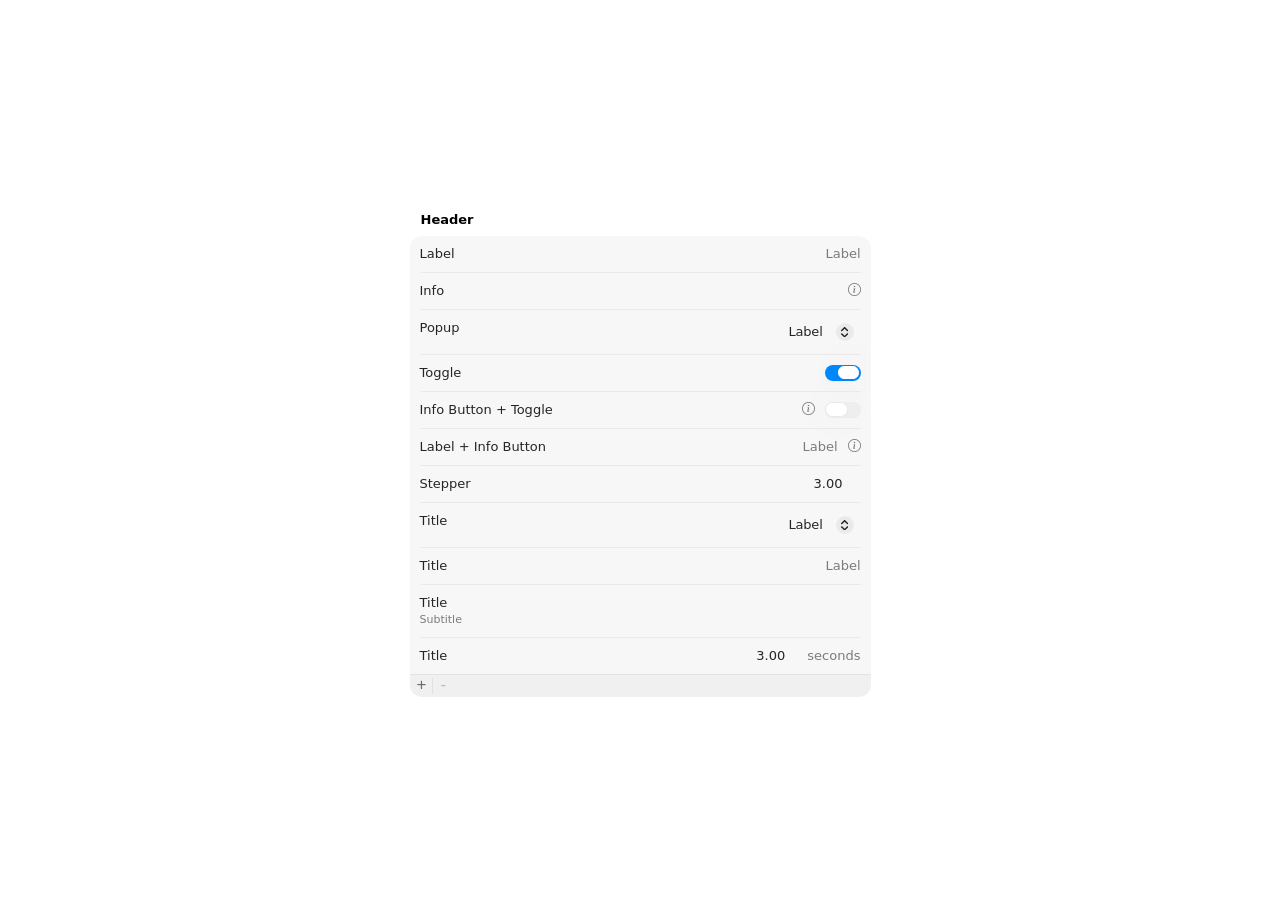
<file: index.html>
<!doctype html>
<html lang="en">
  <head>
    <meta charset="utf-8">
    <!-- https://developer.apple.com/library/archive/documentation/AppleApplications/Reference/SafariWebContent/UsingtheViewport/UsingtheViewport.html -->
    <meta name="viewport" content="width=device-width, viewport-fit=cover">
    <title>AppKit on the Web</title>
    <script src="./javascripts/base.js"></script>
    <link rel="stylesheet" href="https://cdn.jsdelivr.net/npm/bootstrap-icons@1.11.3/font/bootstrap-icons.min.css">
    <link rel="stylesheet" href="./stylesheets/AppKit.css">
  </head>
  <body style="margin: 0; height: 100vh; display: flex; justify-content: center; align-items: center; background-color: #FFFFFF;">
    <div>
      <h1 class="appkit-form-list-row-header">Header</h1>
      <form class="appkit-form-list" style="width: 461px; --height: 469px;">
        <div class="appkit-form-list-row">
          <div style="display: flex; justify-content: space-between;">
            <div class="leading">
              Label
            </div>
            <div class="trailing" style="color: rgba(0,0,0,0.50);">
              Label
            </div>
          </div>
        </div>
        <div class="appkit-form-list-row">
          <div style="display: flex; justify-content: space-between;">
            <div class="leading">
              Info
            </div>
            <div class="trailing" style="color: rgba(0,0,0,0.50);">
              <i class="bi bi-info-circle"></i>
            </div>
          </div>
        </div>
        <div class="appkit-form-list-row">
          <div style="display: flex; justify-content: space-between;">
            <div class="leading">
              Popup
            </div>
            <div class="trailing" style="color: rgba(0,0,0,0.50);">
              <appkit-pop-up-button id="unittype" name="unittype">
                <option value=""> Label </option>
                <option value="1"> Miner </option>
                <option value="2"> Puffer </option>
                <option value="3"> Snipey </option>
                <option value="4"> Max </option>
                <option value="5"> Firebot </option>
              </appkit-pop-up-button>
            </div>
          </div>
        </div>
        <div class="appkit-form-list-row">
          <div style="display: flex; justify-content: space-between;">
            <div class="leading">
              Toggle
            </div>
            <div class="trailing">
              <appkit-switch checked />
            </div>
          </div>
        </div>
        <div class="appkit-form-list-row">
          <div style="display: flex; justify-content: space-between;">
            <div class="leading">
              Info Button + Toggle
            </div>
            <div class="trailing" style="color: rgba(0,0,0,0.50); gap: 10px;">
              <i class="bi bi-info-circle"></i><appkit-switch />
            </div>
          </div>
        </div>
        <div class="appkit-form-list-row">
          <div style="display: flex; justify-content: space-between;">
            <div class="leading">
              Label + Info Button
            </div>
            <div class="trailing" style="color: rgba(0,0,0,0.50); gap: 10px;">
              Label <i class="bi bi-info-circle"></i>
            </div>
          </div>
        </div>
        <div class="appkit-form-list-row">
          <div style="display: flex; justify-content: space-between;">
            <div class="leading">
              Stepper
            </div>
            <div class="trailing">
              <label style="color: rgba(0,0,0,0.50);">
                <input type="number" value="3.00" style="width: 53px;">
              </label>
            </div>
          </div>
        </div>
        <div class="appkit-form-list-row">
          <div style="display: flex; justify-content: space-between;">
            <div class="leading">
              Title
            </div>
            <div class="trailing" style="color: rgba(0,0,0,0.50);">
              <appkit-pop-up-button id="unittype" name="unittype">
                <option value=""> Label </option>
                <option value="1"> Miner </option>
                <option value="2"> Puffer </option>
                <option value="3"> Snipey </option>
                <option value="4"> Max </option>
                <option value="5"> Firebot </option>
              </appkit-pop-up-button>
            </div>
          </div>
        </div>
        <div class="appkit-form-list-row">
          <div style="display: flex; justify-content: space-between;">
            <div class="leading">
              Title
            </div>
            <div class="trailing" style="color: rgba(0,0,0,0.50);">
              Label
            </div>
          </div>
        </div>
        <div class="appkit-form-list-row">
          <div style="display: flex; justify-content: space-between;">
            <div class="leading">
              Title<br>
              <span class="subtitle">Subtitle</span>
            </div>
          </div>
        </div>
        <div class="appkit-form-list-row">
          <div style="display: flex; justify-content: space-between;">
            <div class="leading">
              Title
            </div>
            <div class="trailing">
              <label style="color: rgba(0,0,0,0.50);">
                <input type="number" value="3.00" style="width: 53px;"> seconds
              </label>
            </div>
          </div>
        </div>
        <div class="appkit-form-list-row footer">
          <button class="add">+</button><button class="remove" disabled>-</button>
        </div>
      </form>
    </div>
    <script src="./javascripts/NSPopUpButton.js"></script>
    <script src="./javascripts/NSSwitch.js"></script>
  </body>
</html>
</file>
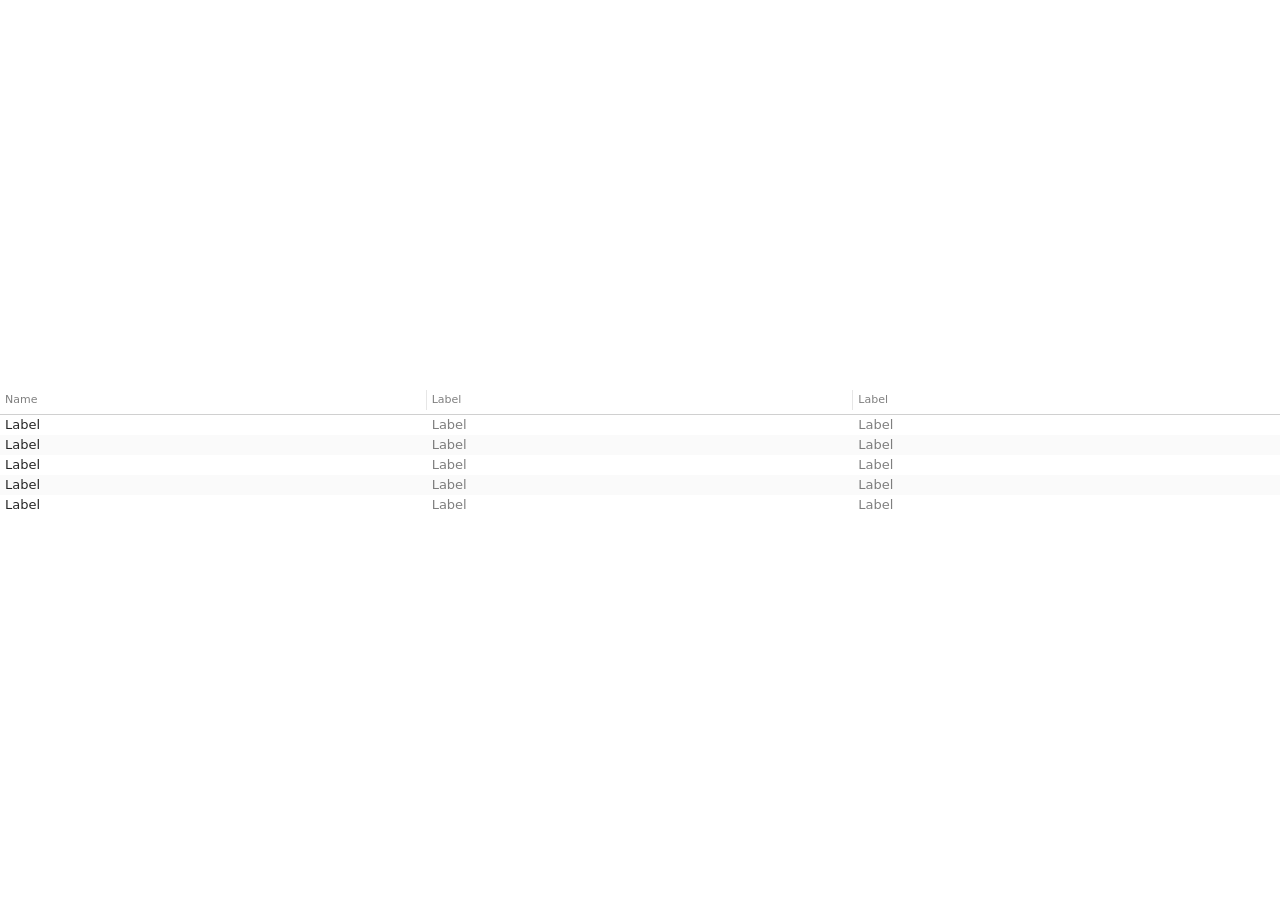
<file: index.html-move-to-examples__tables.html>
<!doctype html>
<html lang="en">
  <head>
    <meta charset="utf-8">
    <!-- https://developer.apple.com/library/archive/documentation/AppleApplications/Reference/SafariWebContent/UsingtheViewport/UsingtheViewport.html -->
    <meta name="viewport" content="user-scalable=no, width=device-width, viewport-fit=cover">
    <title>AppKit on the Web</title>
    <base href="./">
    <link rel="stylesheet" href="/stylesheets/AppKit.css">
  </head>
  <body style="margin: 0; height: 100vh; display: flex; justify-content: center; align-items: center;">
    <table class="appkit-table" style="width: 100%; --height: 100%;">
      <thead>
        <tr><th>Name</th ><th>Label</th><th>Label</th></tr>
      </thead>
      <tbody>
        <tr><td>Label</td><td>Label</td><td>Label</td></tr>
        <tr><td>Label</td><td>Label</td><td>Label</td></tr>
        <tr><td>Label</td><td>Label</td><td>Label</td></tr>
        <tr><td>Label</td><td>Label</td><td>Label</td></tr>
        <tr><td>Label</td><td>Label</td><td>Label</td></tr>
      </tbody>
    </table>
  </body>
</html>
</file>
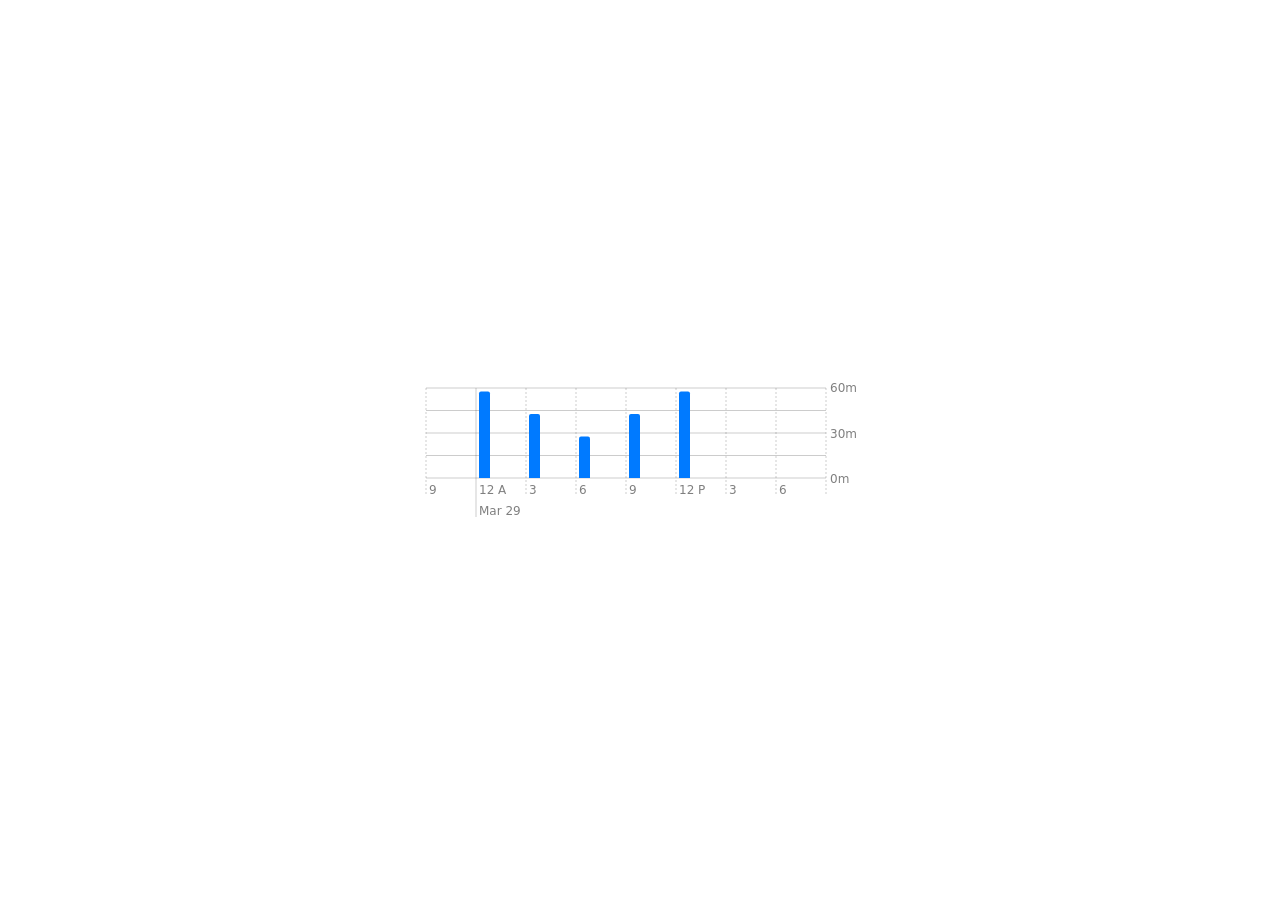
<file: examples/charts.html>
<!doctype html>
<html lang="en">
  <head>
    <meta charset="utf-8">
    <!-- https://developer.apple.com/library/archive/documentation/AppleApplications/Reference/SafariWebContent/UsingtheViewport/UsingtheViewport.html -->
    <meta name="viewport" content="width=device-width, viewport-fit=cover">
    <title>AppKit on the Web</title>
    <script src="../javascripts/base.js"></script>
    <link rel="stylesheet" href="../stylesheets/AppKit.css">
  </head>
  <body style="margin: 0; height: 100vh; display: flex; justify-content: center; align-items: center;">
    <svg class="appkit-chart" style="width: 431px; height: 134.5px;">
      <g class="x axis" stroke-dasharray="2,2">
        <line x1="1"   y1="5"    x2="1"   y2="112"></line>
        <line x1="51"  y1="5"    x2="51"  y2="134" stroke-dasharray="none"></line>
        <line x1="101" y1="5"    x2="101" y2="112"></line>
        <line x1="151" y1="5"    x2="151" y2="112"></line>
        <line x1="201" y1="5"    x2="201" y2="112"></line>
        <line x1="251" y1="5"    x2="251" y2="112"></line>
        <line x1="301" y1="5"    x2="301" y2="112"></line>
        <line x1="351" y1="5"    x2="351" y2="112"></line>
        <line x1="401" y1="5"    x2="401" y2="112"></line>
      </g>
      <g class="y axis">
        <line x1="1"   y1="5"    x2="401" y2="5"   ></line>
        <line x1="1"   y1="27.5" x2="401" y2="27.5"></line>
        <line x1="1"   y1="50"   x2="401" y2="50"  ></line>
        <line x1="1"   y1="72.5" x2="401" y2="72.5"></line>
        <line x1="1"   y1="95"   x2="401" y2="95"  ></line>
      </g>
      <g class="x labels">
        <text x="4"   y="111">9     </text>
        <text x="54"  y="111">12 A  </text>
        <text x="54"  y="132">Mar 29</text>
        <text x="104" y="111">3     </text>
        <text x="154" y="111">6     </text>
        <text x="204" y="111">9     </text>
        <text x="254" y="111">12 P  </text>
        <text x="304" y="111">3     </text>
        <text x="354" y="111">6     </text>
      </g>
      <g class="y labels">
        <text x="405" y="9"  >60m</text>
        <text x="405" y="55" >30m</text>
        <text x="405" y="100">0m </text>
      </g>
      <g class="marks">
        <path d="M54,95 V10.5 Q54,8.5 56,8.5 H63 Q65,8.5 65,10.5 V95 Z"></path>
        <path d="M104,95 V33 Q104,31 106,31 H113 Q115,31 115,33 V95 Z"></path>
        <path d="M154,95 V55.5 Q154,53.5 156,53.5 H163 Q165,53.5 165,55.5 V95 Z"></path>
        <path d="M204,95 V33 Q204,31 206,31 H213 Q215,31 215,33 V95 Z"></path>
        <path d="M254,95 V10.5 Q254,8.5 256,8.5 H263 Q265,8.5 265,10.5 V95 Z"></path>
      </g>
    </svg>
  </body>
</html>
</file>
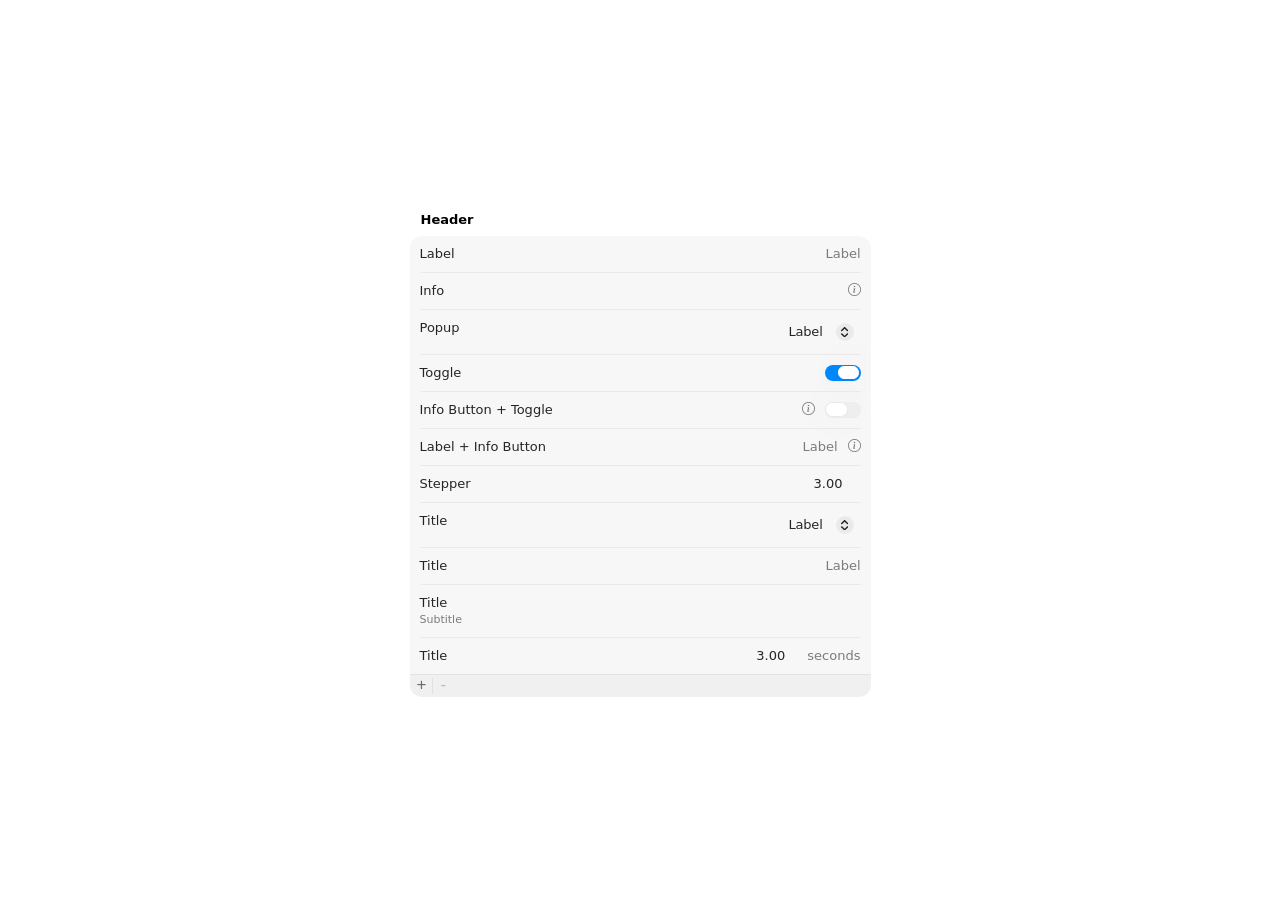
<file: examples/form-list.html>
<!doctype html>
<html lang="en">
  <head>
    <meta charset="utf-8">
    <!-- https://developer.apple.com/library/archive/documentation/AppleApplications/Reference/SafariWebContent/UsingtheViewport/UsingtheViewport.html -->
    <meta name="viewport" content="width=device-width, viewport-fit=cover">
    <title>AppKit on the Web</title>
    <script src="../javascripts/base.js"></script>
    <link rel="stylesheet" href="https://cdn.jsdelivr.net/npm/bootstrap-icons@1.11.3/font/bootstrap-icons.min.css">
    <link rel="stylesheet" href="../stylesheets/AppKit.css">
  </head>
  <body style="margin: 0; height: 100vh; display: flex; justify-content: center; align-items: center; background-color: #FFFFFF;">
    <div>
      <h1 class="appkit-form-list-row-header">Header</h1>
      <form class="appkit-form-list" style="width: 461px; --height: 469px;">
        <div class="appkit-form-list-row">
          <div style="display: flex; justify-content: space-between;">
            <div class="leading">
              Label
            </div>
            <div class="trailing" style="color: rgba(0,0,0,0.50);">
              Label
            </div>
          </div>
        </div>
        <div class="appkit-form-list-row">
          <div style="display: flex; justify-content: space-between;">
            <div class="leading">
              Info
            </div>
            <div class="trailing" style="color: rgba(0,0,0,0.50);">
              <i class="bi bi-info-circle"></i>
            </div>
          </div>
        </div>
        <div class="appkit-form-list-row">
          <div style="display: flex; justify-content: space-between;">
            <div class="leading">
              Popup
            </div>
            <div class="trailing" style="color: rgba(0,0,0,0.50);">
              <appkit-pop-up-button id="unittype" name="unittype">
                <option value=""> Label </option>
                <option value="1"> Miner </option>
                <option value="2"> Puffer </option>
                <option value="3"> Snipey </option>
                <option value="4"> Max </option>
                <option value="5"> Firebot </option>
              </appkit-pop-up-button>
            </div>
          </div>
        </div>
        <div class="appkit-form-list-row">
          <div style="display: flex; justify-content: space-between;">
            <div class="leading">
              Toggle
            </div>
            <div class="trailing">
              <appkit-switch checked />
            </div>
          </div>
        </div>
        <div class="appkit-form-list-row">
          <div style="display: flex; justify-content: space-between;">
            <div class="leading">
              Info Button + Toggle
            </div>
            <div class="trailing" style="color: rgba(0,0,0,0.50); gap: 10px;">
              <i class="bi bi-info-circle"></i><appkit-switch />
            </div>
          </div>
        </div>
        <div class="appkit-form-list-row">
          <div style="display: flex; justify-content: space-between;">
            <div class="leading">
              Label + Info Button
            </div>
            <div class="trailing" style="color: rgba(0,0,0,0.50); gap: 10px;">
              Label <i class="bi bi-info-circle"></i>
            </div>
          </div>
        </div>
        <div class="appkit-form-list-row">
          <div style="display: flex; justify-content: space-between;">
            <div class="leading">
              Stepper
            </div>
            <div class="trailing">
              <label style="color: rgba(0,0,0,0.50);">
                <input type="number" value="3.00" style="width: 53px;">
              </label>
            </div>
          </div>
        </div>
        <div class="appkit-form-list-row">
          <div style="display: flex; justify-content: space-between;">
            <div class="leading">
              Title
            </div>
            <div class="trailing" style="color: rgba(0,0,0,0.50);">
              <appkit-pop-up-button id="unittype" name="unittype">
                <option value=""> Label </option>
                <option value="1"> Miner </option>
                <option value="2"> Puffer </option>
                <option value="3"> Snipey </option>
                <option value="4"> Max </option>
                <option value="5"> Firebot </option>
              </appkit-pop-up-button>
            </div>
          </div>
        </div>
        <div class="appkit-form-list-row">
          <div style="display: flex; justify-content: space-between;">
            <div class="leading">
              Title
            </div>
            <div class="trailing" style="color: rgba(0,0,0,0.50);">
              Label
            </div>
          </div>
        </div>
        <div class="appkit-form-list-row">
          <div style="display: flex; justify-content: space-between;">
            <div class="leading">
              Title<br>
              <span class="subtitle">Subtitle</span>
            </div>
          </div>
        </div>
        <div class="appkit-form-list-row">
          <div style="display: flex; justify-content: space-between;">
            <div class="leading">
              Title
            </div>
            <div class="trailing">
              <label style="color: rgba(0,0,0,0.50);">
                <input type="number" value="3.00" style="width: 53px;"> seconds
              </label>
            </div>
          </div>
        </div>
        <div class="appkit-form-list-row footer">
          <button class="add">+</button><button class="remove" disabled>-</button>
        </div>
      </form>
    </div>
    <script src="../javascripts/NSPopUpButton.js"></script>
    <script src="../javascripts/NSSwitch.js"></script>
  </body>
</html>
</file>
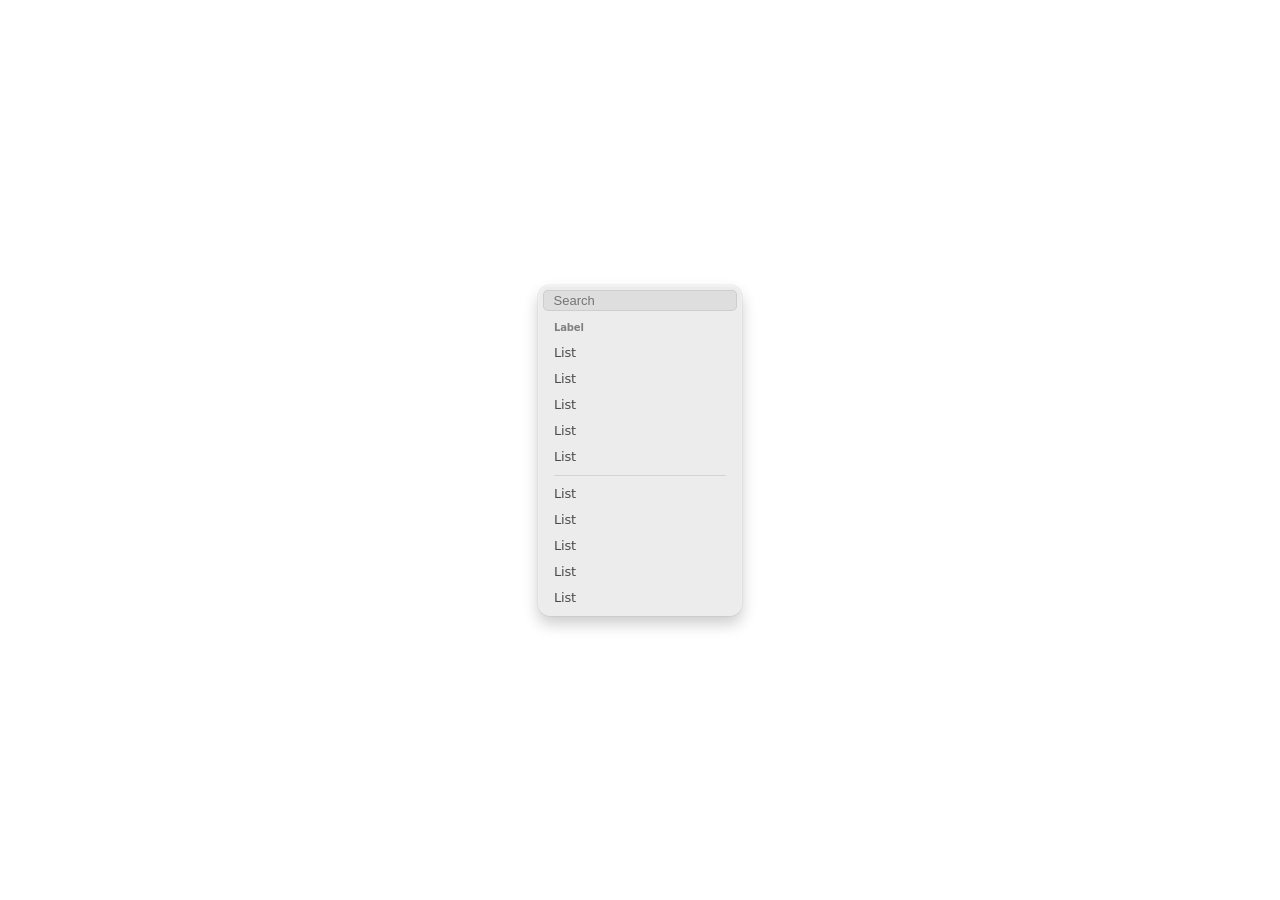
<file: examples/menus.html>
<!doctype html>
<html lang="en">
  <head>
    <meta charset="utf-8">
    <!-- https://developer.apple.com/library/archive/documentation/AppleApplications/Reference/SafariWebContent/UsingtheViewport/UsingtheViewport.html -->
    <meta name="viewport" content="width=device-width, viewport-fit=cover">
    <title>AppKit on the Web</title>
    <script src="../javascripts/base.js"></script>
    <link rel="stylesheet" href="../stylesheets/AppKit.css">
  </head>
  <body style="margin: 0; height: 100vh; display: flex; justify-content: center; align-items: center;">
    <div class="appkit-menu" style="width: 204px; --height: 105px;">
      <ol style="margin: 0; padding: 0; list-style: none;">
        <input type="text" class="appkit-text-field rounded --appkit-menu-item" placeholder="Search">
        <li class="appkit-menu-item-header">Label</li>
        <li class="appkit-menu-item"><span class="item">List</span></li>
        <li class="appkit-menu-item"><span class="item">List</span></li>
        <li class="appkit-menu-item"><span class="item">List</span></li>
        <li class="appkit-menu-item"><span class="item">List</span></li>
        <li class="appkit-menu-item"><span class="item">List</span></li>
        <hr>
        <li class="appkit-menu-item"><span class="item">List</span></li>
        <li class="appkit-menu-item"><span class="item">List</span></li>
        <li class="appkit-menu-item"><span class="item">List</span></li>
        <li class="appkit-menu-item"><span class="item">List</span></li>
        <li class="appkit-menu-item"><span class="item">List</span></li>
      </ol>
    </div>
  </body>
</html>
</file>
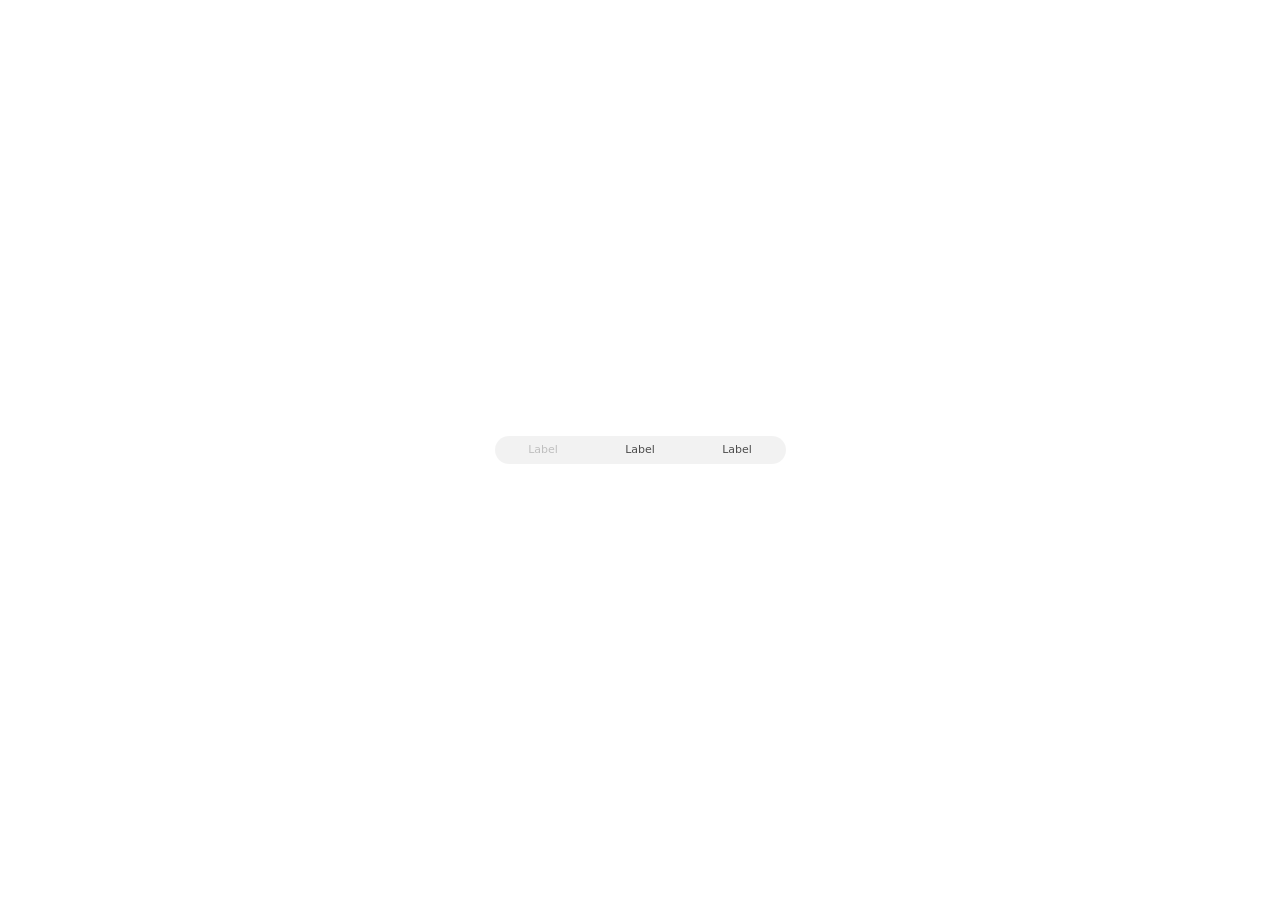
<file: examples/segmented-control.html>
<!doctype html>
<html lang="en">
  <head>
    <meta charset="utf-8">
    <!-- https://developer.apple.com/library/archive/documentation/AppleApplications/Reference/SafariWebContent/UsingtheViewport/UsingtheViewport.html -->
    <meta name="viewport" content="width=device-width, viewport-fit=cover">
    <title>AppKit on the Web</title>
    <script src="../javascripts/base.js"></script>
    <link rel="stylesheet" href="https://cdn.jsdelivr.net/npm/bootstrap-icons@1.11.3/font/bootstrap-icons.min.css">
    <link rel="stylesheet" href="../stylesheets/AppKit.css">
  </head>
  <body style="margin: 0; height: 100vh; display: flex; justify-content: center; align-items: center;">
    <fieldset class="appkit-segmented-control large" style="width: 291px;">
      <label><input type="radio" name="dog-type" value="pupper" required disabled>Label</label><label
            ><input type="radio" name="dog-type" value="doggo">Label</label><label
            ><input type="radio" name="dog-type" value="doge">Label</label>
    </fieldset>
  </body>
</html>
</file>
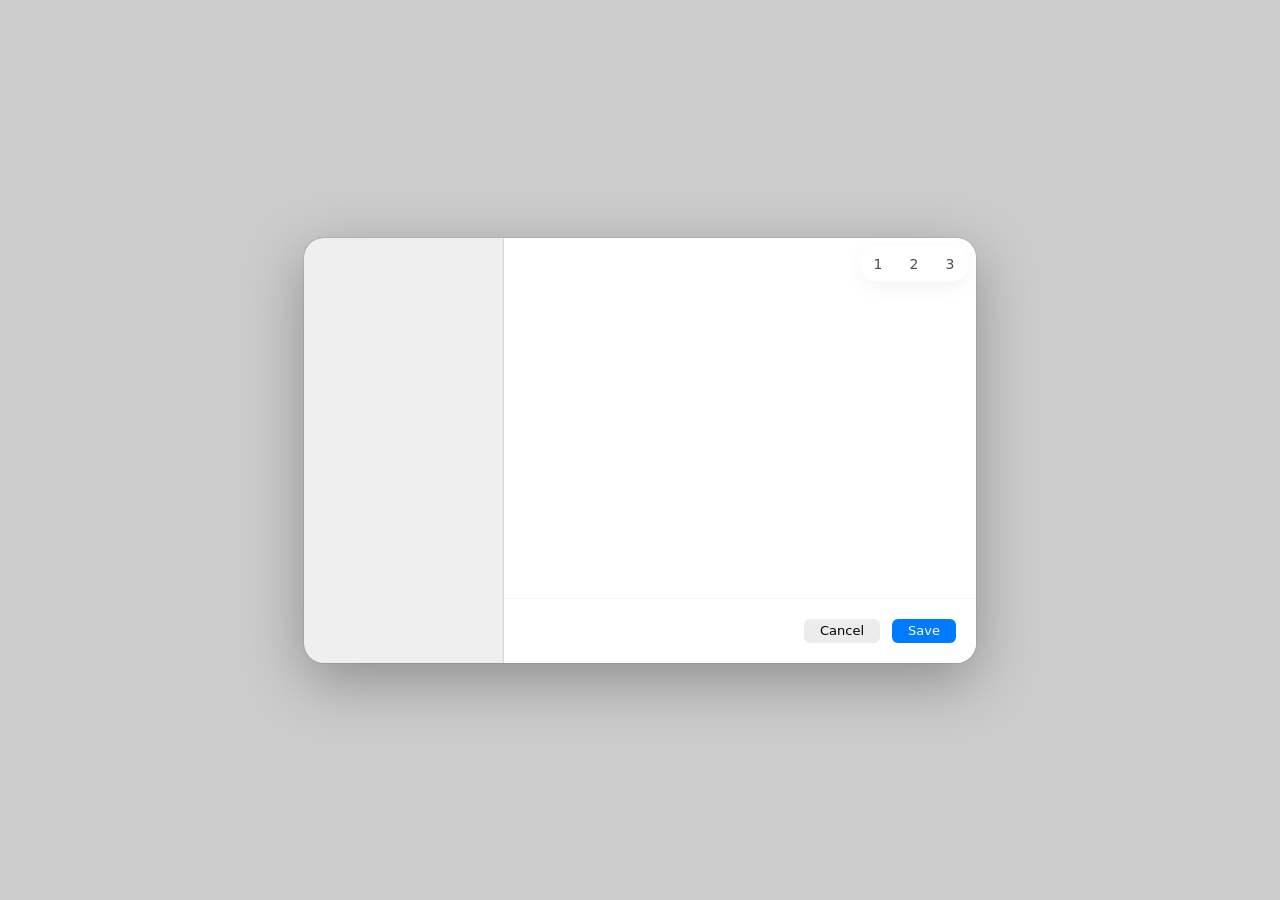
<file: examples/sheets.html>
<!doctype html>
<html lang="en">
  <head>
    <meta charset="utf-8">
    <!-- https://developer.apple.com/library/archive/documentation/AppleApplications/Reference/SafariWebContent/UsingtheViewport/UsingtheViewport.html -->
    <meta name="viewport" content="width=device-width, viewport-fit=cover">
    <title>AppKit on the Web</title>
    <script src="../javascripts/base.js"></script>
    <link rel="stylesheet" href="https://cdn.jsdelivr.net/npm/bootstrap-icons@1.11.3/font/bootstrap-icons.min.css">
    <link rel="stylesheet" href="../stylesheets/AppKit.css">
  </head>
  <body style="margin: 0; height: 100vh; display: flex; justify-content: center; align-items: center;">
    <div class="appkit-backdrop" style="z-index: -1;"></div>
    <div class="appkit-sheet" style="width: 672px; height: 425px;">
      <div class="sidebar">
      </div>
      <div class="content-area">
        <div class="toolbar">
          <div class="button-group" style="margin-left: auto;">
            <button>1</button>
            <button>2</button>
            <button>3</button>
          </div>
        </div>
        <div class="scroll-view">
        </div>
        <div class="confirmation-buttons" style="text-align: right;">
          <button class="appkit-button" style="margin-right: 8px;">Cancel</button>
          <button class="appkit-button primary">Save</button>
        </div>
      </div>
    </div>
  </body>
</html>
</file>
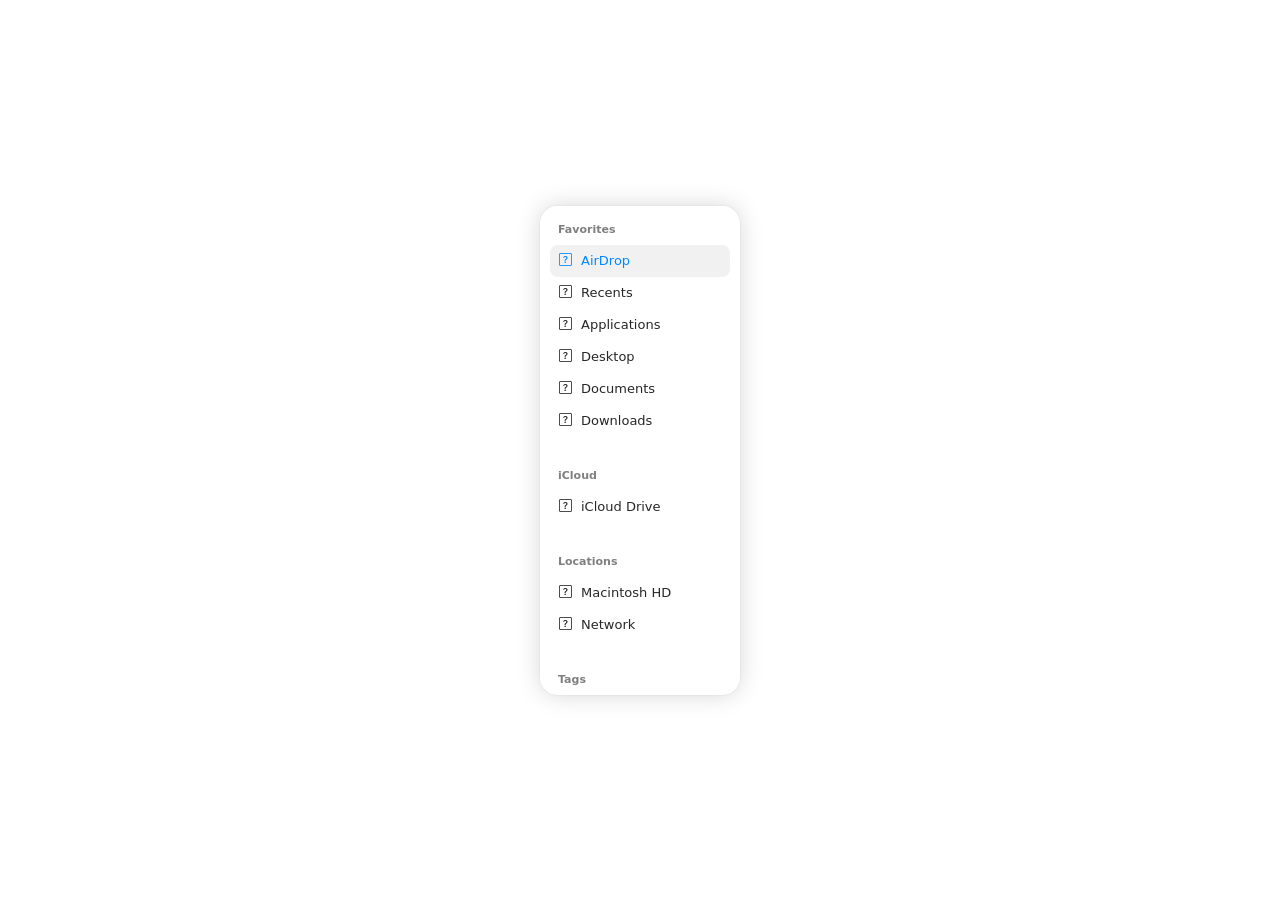
<file: examples/sidebar-list.html>
<!doctype html>
<html lang="en">
  <head>
    <meta charset="utf-8">
    <!-- https://developer.apple.com/library/archive/documentation/AppleApplications/Reference/SafariWebContent/UsingtheViewport/UsingtheViewport.html -->
    <meta name="viewport" content="user-scalable=no, width=device-width, viewport-fit=cover">
    <title>AppKit on the Web</title>
    <script src="../javascripts/base.js"></script>
    <link rel="stylesheet" href="https://cdn.jsdelivr.net/npm/bootstrap-icons@1.11.3/font/bootstrap-icons.min.css">
    <link rel="stylesheet" href="../stylesheets/AppKit.css">
  </head>
  <body style="margin: 0; height: 100vh; display: flex; justify-content: center; align-items: center;">
    <div>
      <nav class="appkit-sidebar medium" style="width: 200px; --height: 492px;">
        <ol style="margin: 0; padding: 0; list-style: none;">
          <li class="appkit-sidebar-list-section-title">
            Favorites
          </li>
          <li class="appkit-sidebar-list-item selected">
            <i class="leading bi bi-question-square"></i>
            <span class="label">AirDrop</span>
          </li>
          <li class="appkit-sidebar-list-item">
            <i class="leading bi bi-question-square"></i>
            <span class="label">Recents</span>
          </li>
          <li class="appkit-sidebar-list-item">
            <i class="leading bi bi-question-square"></i>
            <span class="label">Applications</span>
          </li>
          <li class="appkit-sidebar-list-item">
            <i class="leading bi bi-question-square"></i>
            <span class="label">Desktop</span>
          </li>
          <li class="appkit-sidebar-list-item">
            <i class="leading bi bi-question-square"></i>
            <span class="label">Documents</span>
          </li>
          <li class="appkit-sidebar-list-item">
            <i class="leading bi bi-question-square"></i>
            <span class="label">Downloads</span>
          </li>
        </ol>
        <ol style="margin: 0; padding: 0; list-style: none;">
          <li class="appkit-sidebar-list-section-title">
            iCloud
          </li>
          <li class="appkit-sidebar-list-item">
            <i class="leading bi bi-question-square"></i>
            <span class="label">iCloud Drive</span>
          </li>
        </ol>
        <ol style="margin: 0; padding: 0; list-style: none;">
          <li class="appkit-sidebar-list-section-title">
            Locations
          </li>
          <li class="appkit-sidebar-list-item">
            <i class="leading bi bi-question-square"></i>
            <span class="label">Macintosh HD</span>
          </li>
          <li class="appkit-sidebar-list-item">
            <i class="leading bi bi-question-square"></i>
            <span class="label">Network</span>
          </li>
        </ol>
        <ol style="margin: 0; padding: 0; list-style: none;">
          <li class="appkit-sidebar-list-section-title">
            Tags
          </li>
        </ol>
      </nav>
    </div>
  </body>
</html>
</file>
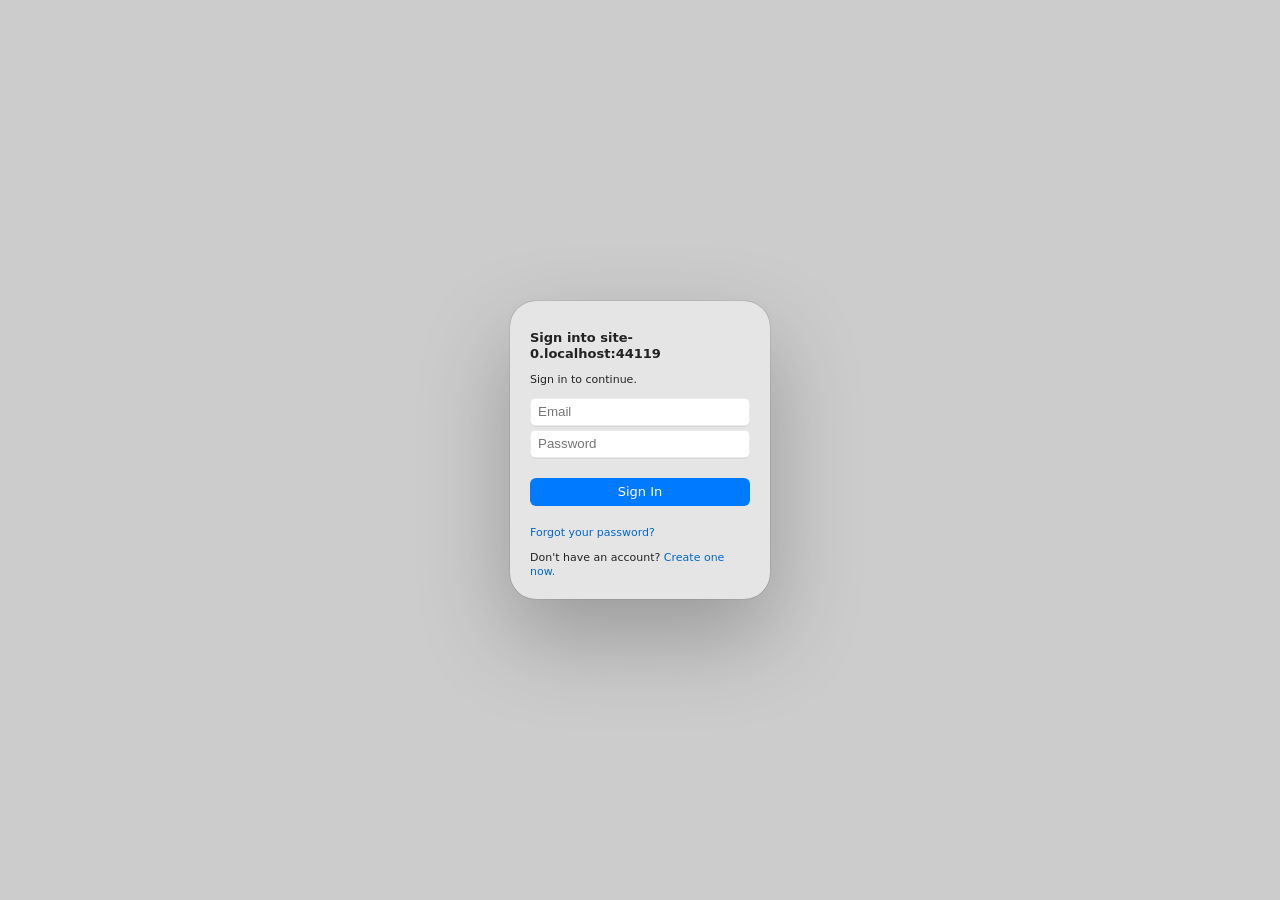
<file: examples/signin.html>
<!doctype html>
<html lang="en">
  <head>
    <meta charset="utf-8">
    <!-- https://developer.apple.com/library/archive/documentation/AppleApplications/Reference/SafariWebContent/UsingtheViewport/UsingtheViewport.html -->
    <meta name="viewport" content="user-scalable=no, width=device-width, viewport-fit=cover">
    <title>AppKit on the Web</title>
    <script src="../javascripts/base.js"></script>
    <link rel="stylesheet" href="../stylesheets/AppKit.css">
  </head>
  <body style="margin: 0; height: 100vh; display: flex; justify-content: center; align-items: center;">
    <div class="appkit-backdrop"></div>
    <form class="appkit-alert" style="width: 260px; --height: 265px;">
      <!-- <img class="header-image" src="images/No App Icon@2x.png" alt="No App Icon" width="64" height="64"> -->
      <!-- <img class="header-image" src="./images/Passwords_Normal@2x.png" alt="Passwords Icon" width="64" height="64" style="padding: 0; margin-top: -5.5px; margin-left: -5.5px;"> -->
      <h1 class="title">
        Sign into <span id="host"></span>
      </h1>
      <script>document.getElementById('host').textContent = location.host;</script>
      <p class="description">
        Sign in to continue.
      </p>
      <input type="email" class="appkit-text-field rounded shadowed" name="email" autocomplete="username" required placeholder="Email" />
      <input type="password" class="appkit-text-field rounded shadowed" name="password" autocomplete="current-password" required placeholder="Password" />
      <br>
      <div class="group">
        <input type="submit" class="appkit-button primary" value="Sign In" />
      </div>
      <p class="description">
        <a href="/forgotpassword">Forgot your password?</a>
      </p>
      <p class="description" style="margin-bottom: 0;">
        Don't have an account? <a href="/createaccount">Create one now.</a>
      </p>
    </form>
  </body>
</html>
</file>
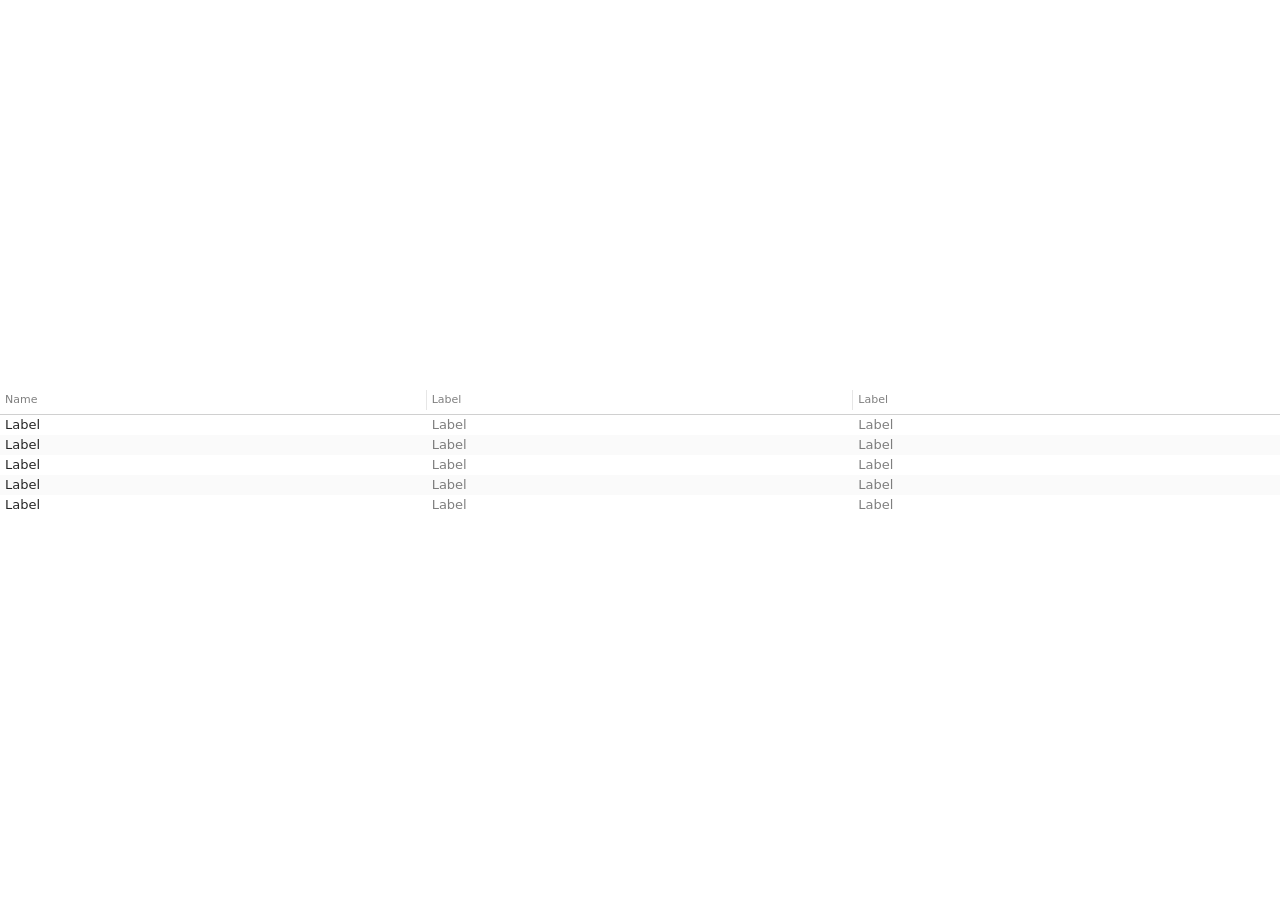
<file: examples/tables.html>
<!doctype html>
<html lang="en">
  <head>
    <meta charset="utf-8">
    <!-- https://developer.apple.com/library/archive/documentation/AppleApplications/Reference/SafariWebContent/UsingtheViewport/UsingtheViewport.html -->
    <meta name="viewport" content="user-scalable=no, width=device-width, viewport-fit=cover">
    <title>AppKit on the Web</title>
    <script src="../javascripts/base.js"></script>
    <link rel="stylesheet" href="../stylesheets/AppKit.css">
  </head>
  <body style="margin: 0; height: 100vh; display: flex; justify-content: center; align-items: center;">
    <table class="appkit-table" style="width: 100%; --height: 100%;">
      <thead>
        <tr><th>Name</th ><th>Label</th><th>Label</th></tr>
      </thead>
      <tbody>
        <tr><td>Label</td><td>Label</td><td>Label</td></tr>
        <tr><td>Label</td><td>Label</td><td>Label</td></tr>
        <tr><td>Label</td><td>Label</td><td>Label</td></tr>
        <tr><td>Label</td><td>Label</td><td>Label</td></tr>
        <tr><td>Label</td><td>Label</td><td>Label</td></tr>
      </tbody>
    </table>
  </body>
</html>
</file>
<file: stylesheets/AppKit.css>
@import url("Alert.css");
@import url("Button.css");
@import url("Charts.css");
@import url("Form\ List.css");
@import url("Indicators.css");
@import url("Menus.css");
@import url("Segmented\ Control.css");
@import url("Sheets.css");
@import url("Sidebar\ List.css");
@import url("Tables.css");
@import url("Text\ Field.css");
/* @import url("fonts.css"); */

*,
::after,
::before {
  box-sizing: border-box;
}
</file>
